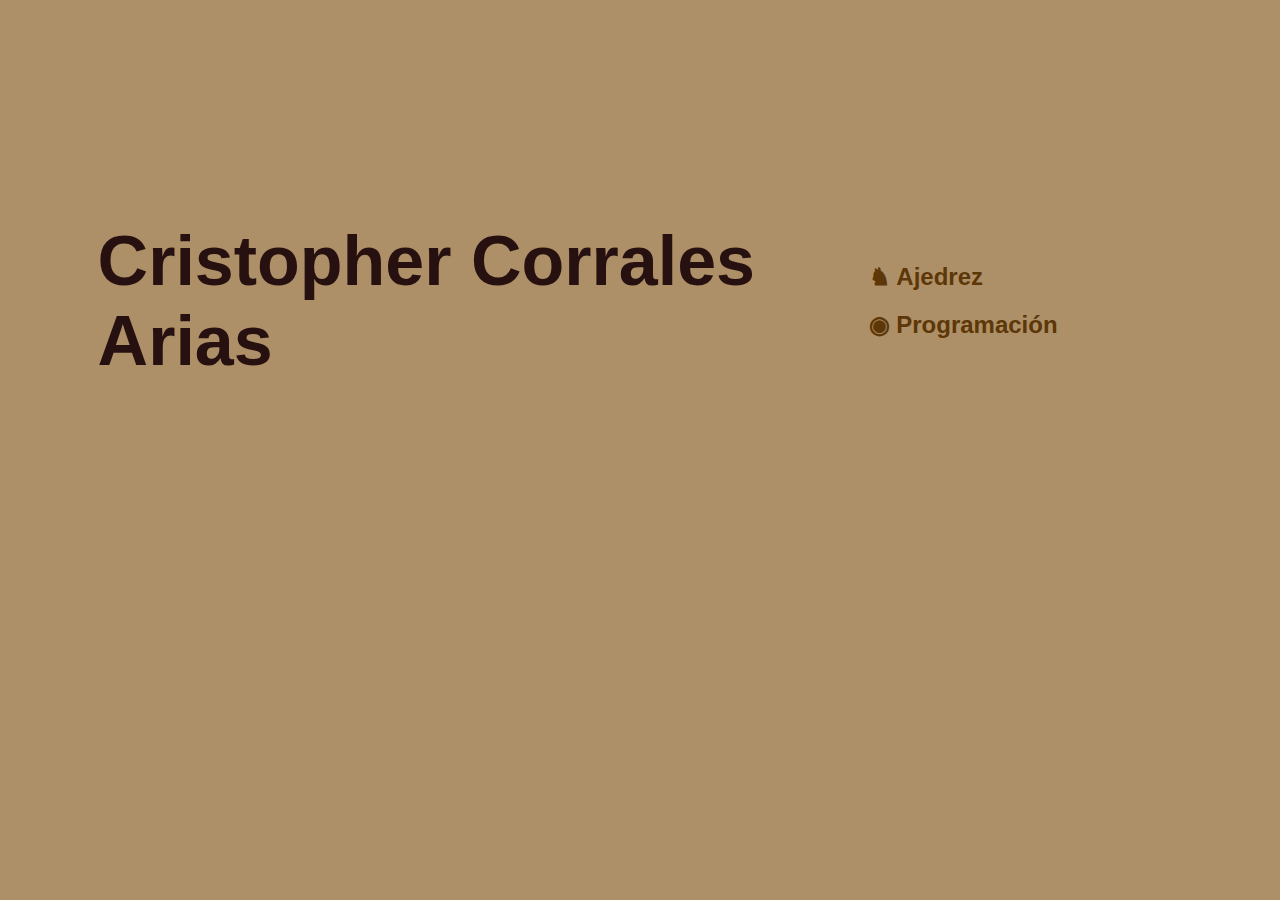
<file: index.html>
<!DOCTYPE html>
<html lang="es">

<head>
    <meta charset="UTF-8">
    <meta name="viewport" content="width=device-width, initial-scale=1.0">
    <title>Cristopher Corrales</title>

    <link rel="stylesheet" href="style.css">
    <link rel="shortcut icon" href="img/logo.png" type="image/x-icon">
</head>

<body>
    <header>
        <div class="titulo">
            <h1>Cristopher Corrales <br> Arias</h1>
        </div>


        <div class="text-is-aligned-right">
            <a href="redirect/chess.html">
                <h2>♞ Ajedrez</h2>
            </a>
            <a href="redirect/programacion.html">
                <h2>◉ Programación</h2>
            </a>
        </div>

    </header>
</body>

</html>
</file>
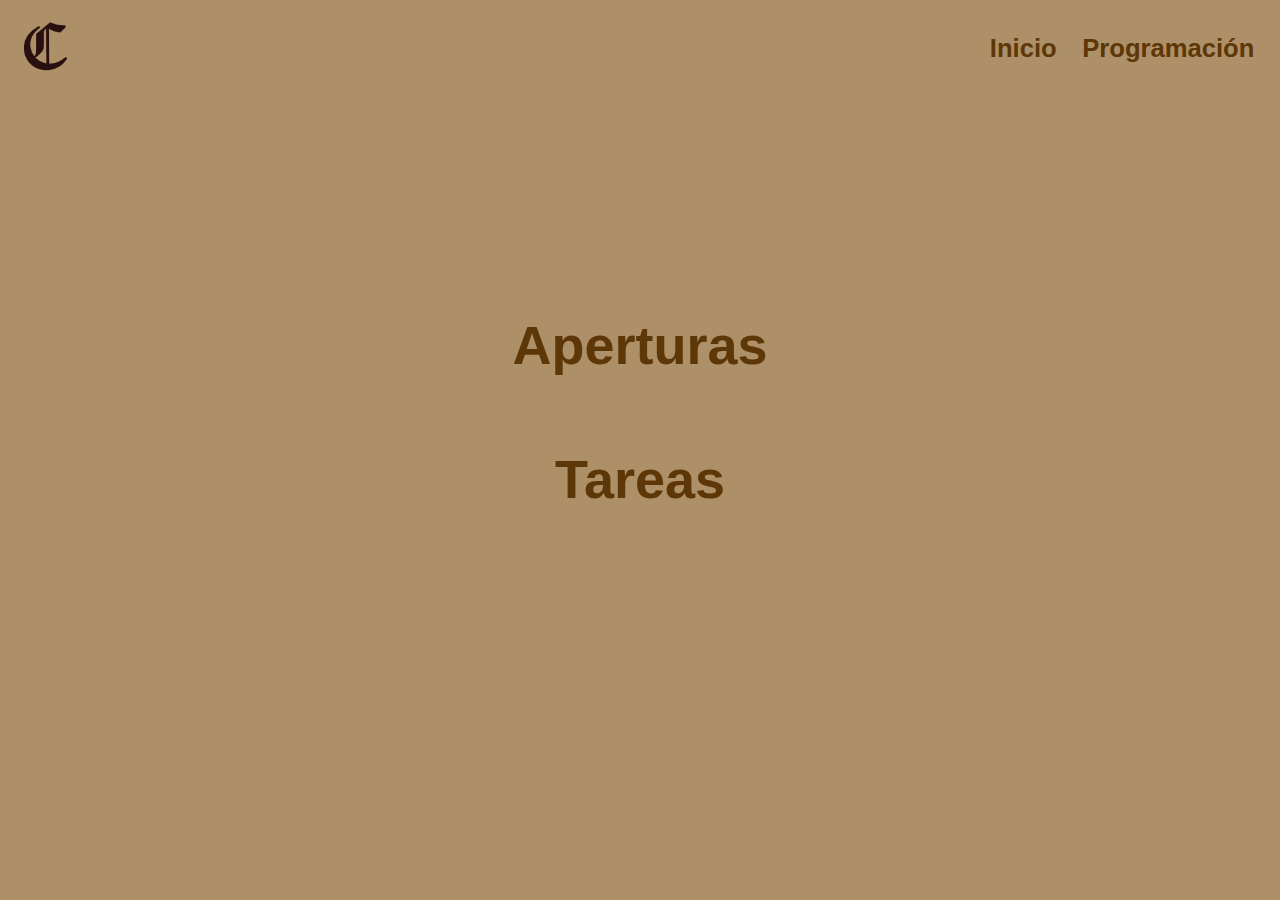
<file: redirect/chess.html>
<!DOCTYPE html>
<html lang="es">

<head>
    <meta charset="UTF-8">
    <meta name="viewport" content="width=device-width, initial-scale=1.0">
    <title>Ajedrez</title>

    <link rel="stylesheet" href="stylechess.css">
    <link rel="shortcut icon" href="../img/logo.png" type="image/x-icon">
</head>

<body>

    <header>
        <div class="logo">
            <a href="../index.html"><img src="../img/logo.png" alt=""></a>
        </div>
        <div class="spaced-between">
            <a href="../index.html">
                <h2>Inicio</h2>
            </a>
            <a href="programacion.html">
                <h2>Programación</h2>
            </a>
        </div>
    </header>
    <div class="content">
        <div class="options">
            <a href="openings.html">Aperturas</a>
            <a href="homework.html">Tareas
        </div>

        </a>
    </div>

</body>

</html>
</file>
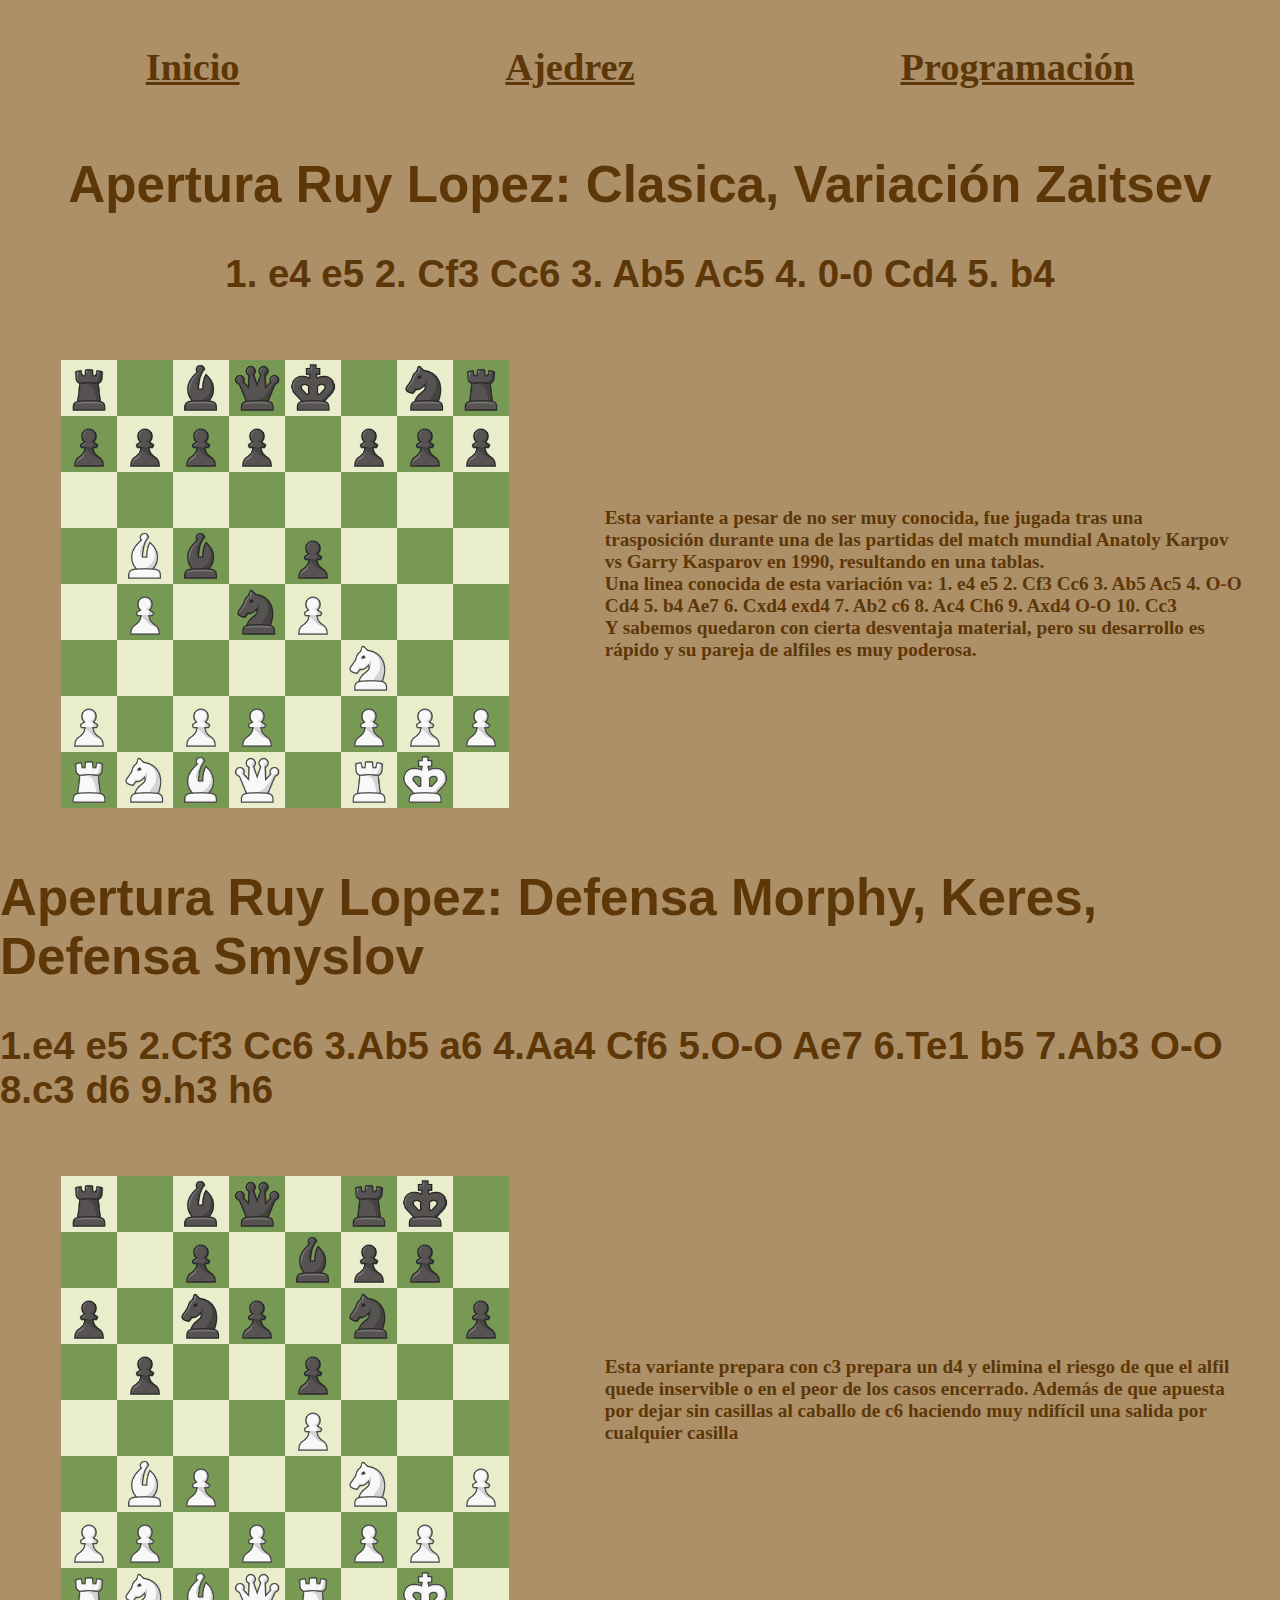
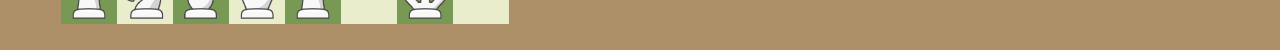
<file: redirect/openings.html>
<!DOCTYPE html>
<html lang="en">

<head>
    <meta charset="UTF-8">
    <meta name="viewport" content="width=device-width, initial-scale=1.0">
    <link rel="stylesheet" href="styleop.css">
    <title>Aperturas</title>
</head>

<body>
    <header>
        <a href="../index.html">
            <h2>Inicio</h2>
        </a>
        <a href="/redirect/chess.html">
            <h2>Ajedrez</h2>
        </a>
        <a href="/redirect/programacion.html">
            <h2>Programación</h2>
        </a>
    </header>
    <section>
        <h1>Apertura Ruy Lopez: Clasica, Variación Zaitsev</h1>
        <h3>1. e4 e5 2. Cf3 Cc6 3. Ab5 Ac5 4. 0-0 Cd4 5. b4</h3>
        <div class="sect">
            <img src="/img/board.jpeg" alt="Ruy Lopez Clasica Variación Zaitsev">
            <p>Esta variante a pesar de no ser muy conocida, fue jugada tras una trasposición durante una de las
                partidas
                del match mundial Anatoly Karpov vs Garry Kasparov en 1990, resultando en una tablas. <br>
                Una linea conocida de esta variación va: 1. e4 e5 2. Cf3 Cc6 3. Ab5 Ac5 4. O-O Cd4 5. b4 Ae7 6. Cxd4
                exd4 7.
                Ab2 c6 8.
                Ac4 Ch6 9. Axd4 O-O 10. Cc3 <br> Y sabemos quedaron con cierta desventaja material, pero su desarrollo
                es
                rápido y su pareja de alfiles es muy poderosa.</p>
        </div>
        <section>
            <h1>Apertura Ruy Lopez: Defensa Morphy, Keres, Defensa Smyslov</h1>
            <h3>1.e4 e5 2.Cf3 Cc6 3.Ab5 a6 4.Aa4 Cf6 5.O-O Ae7 6.Te1 b5 7.Ab3 O-O 8.c3 d6 9.h3 h6</h3>
            <div class="sect">
                <img src="/img/board (2).jpeg" alt="Ruy Lopez Clasica Variación Zaitsev">
                <p>Esta variante prepara con c3 prepara un d4 y elimina el riesgo de que el alfil quede inservible o en
                    el peor de los casos encerrado. Además de que apuesta por dejar sin casillas al caballo de c6
                    haciendo muy ndifícil una salida por cualquier casilla </p>
            </div>

        </section>
</body>

</html>
</file>
<file: style.css>
/* Estilos comunes para body y header */
body {
    position: relative;
    height: 100%;
    width: 98%;
    background-color: #ad9067;
}

header {
    display: flex;
    justify-content: space-between;
    align-items: center;
    height: 45vmax;
    margin: 1vmax;
}

header h1 {
    font-family: 'Old English Text MT', 'Gothic', sans-serif;
    font-size: 70px;
    color: #271010;
    margin-left: 6vmax;
}

header h2 {
    font-family: 'Gothic', 'Old English Text MT', sans-serif;
    margin-right: 15vmax;
    color: #5d3707;
}

a {
    text-decoration: none;
}

/* Estilos específicos para pantalla en modo paisaje (landscape) */
@media screen and (orientation: landscape) {
    .title {
        width: 50%;
    }
}

/* Estilos específicos para pantalla en modo retrato (portrait) */
@media screen and (orientation: portrait) {
    body {
        height: 100%;
    }

    header {
        height: 100vh;
        text-align: center;
        flex-direction: column;
    }

    header h1 {
        font-size: 12vmax;
        margin-top: 6vmax;
        margin-left: 6vmax;
        margin-right: 6vmax;
    }

    header h2 {
        margin-left: 5vmax;
        margin-right: 5vmax;
        font-size: 5vmax;
    }
}

.titulo {
    margin: 0;
}
</file>
<file: redirect/stylechess.css>
body {
    margin: 0%;
    width: 100vw;
    height: 97vh;
    background-color: #ad9067;
}

header {
    display: flex;
    justify-content: space-between;
    margin: 1vmax;
    align-content: center;
}

a {
    text-decoration: none;
}

header img {
    height: 5vmax;
}

header h2 {
    font-size: 2vmax;
    margin-left: 1vmax;
    margin-right: 1vmax;
    font-family: 'Gothic', 'Old English Text MT', sans-serif;
    color: #5d3707;
}

.spaced-between {
    display: flex;
}

.content {
    display: flex;
    align-items: center;
    position: relative;
    justify-content: center;
    height: 70vh;
}

.options a {
    display: block;
    margin: 8vh;
    text-align: center;
    font-family: 'Gothic', 'Old English Text MT', sans-serif;
    font-weight: bold;
    font-size: 6vh;
    color: #5d3707;
}
</file>
<file: redirect/styleop.css>
body {
    margin: 0%;
    width: 100vw;
    background-color: #ad9067;
}

header {
    display: flex;
    justify-content: space-around;
    margin: 1vmax;
    align-content: center;
}

.sect {
    display: flex;
    justify-content: space-around;
    align-items: center;

}

img {
    margin: 2vw;
    width: 35vw;
}

.sect p {
    width: 50vw;
}

h1 {
    width: 100%;
    font-size: 4vw;
    color: #5d3707;
    display: flex;
    justify-content: center;
    font-family: 'Old English Text MT', sans-serif;
}

a {
    font-size: 2vw;
    color: #5d3707;
}

h3 {
    font-size: 3vw;
    color: #5d3707;
    display: flex;
    justify-content: center;
    font-family: 'Old English Text MT', sans-serif;
}

p {
    font-size: 1.5vw;
    font-weight: bold;
    color: #5d3707;
    display: flex;
    justify-content: center;
    font-family: 'Gothic';
}
</file>
